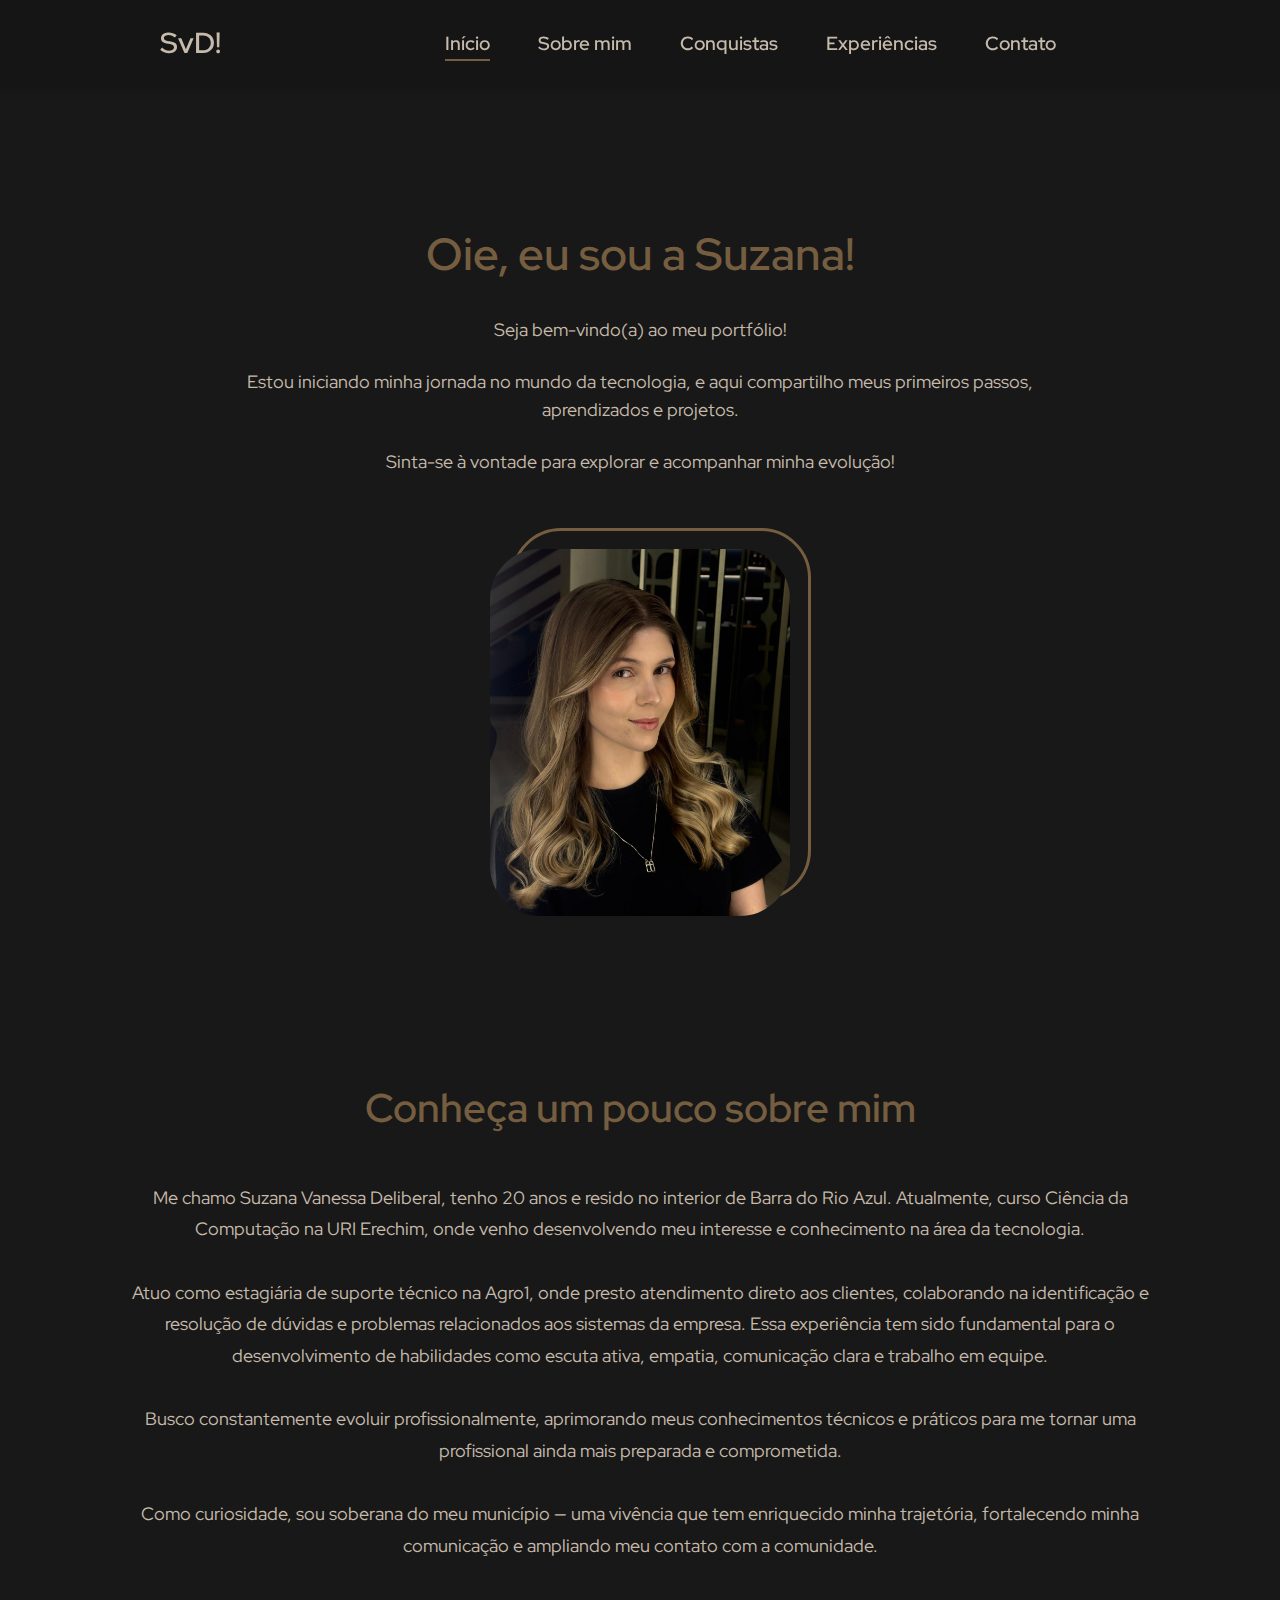
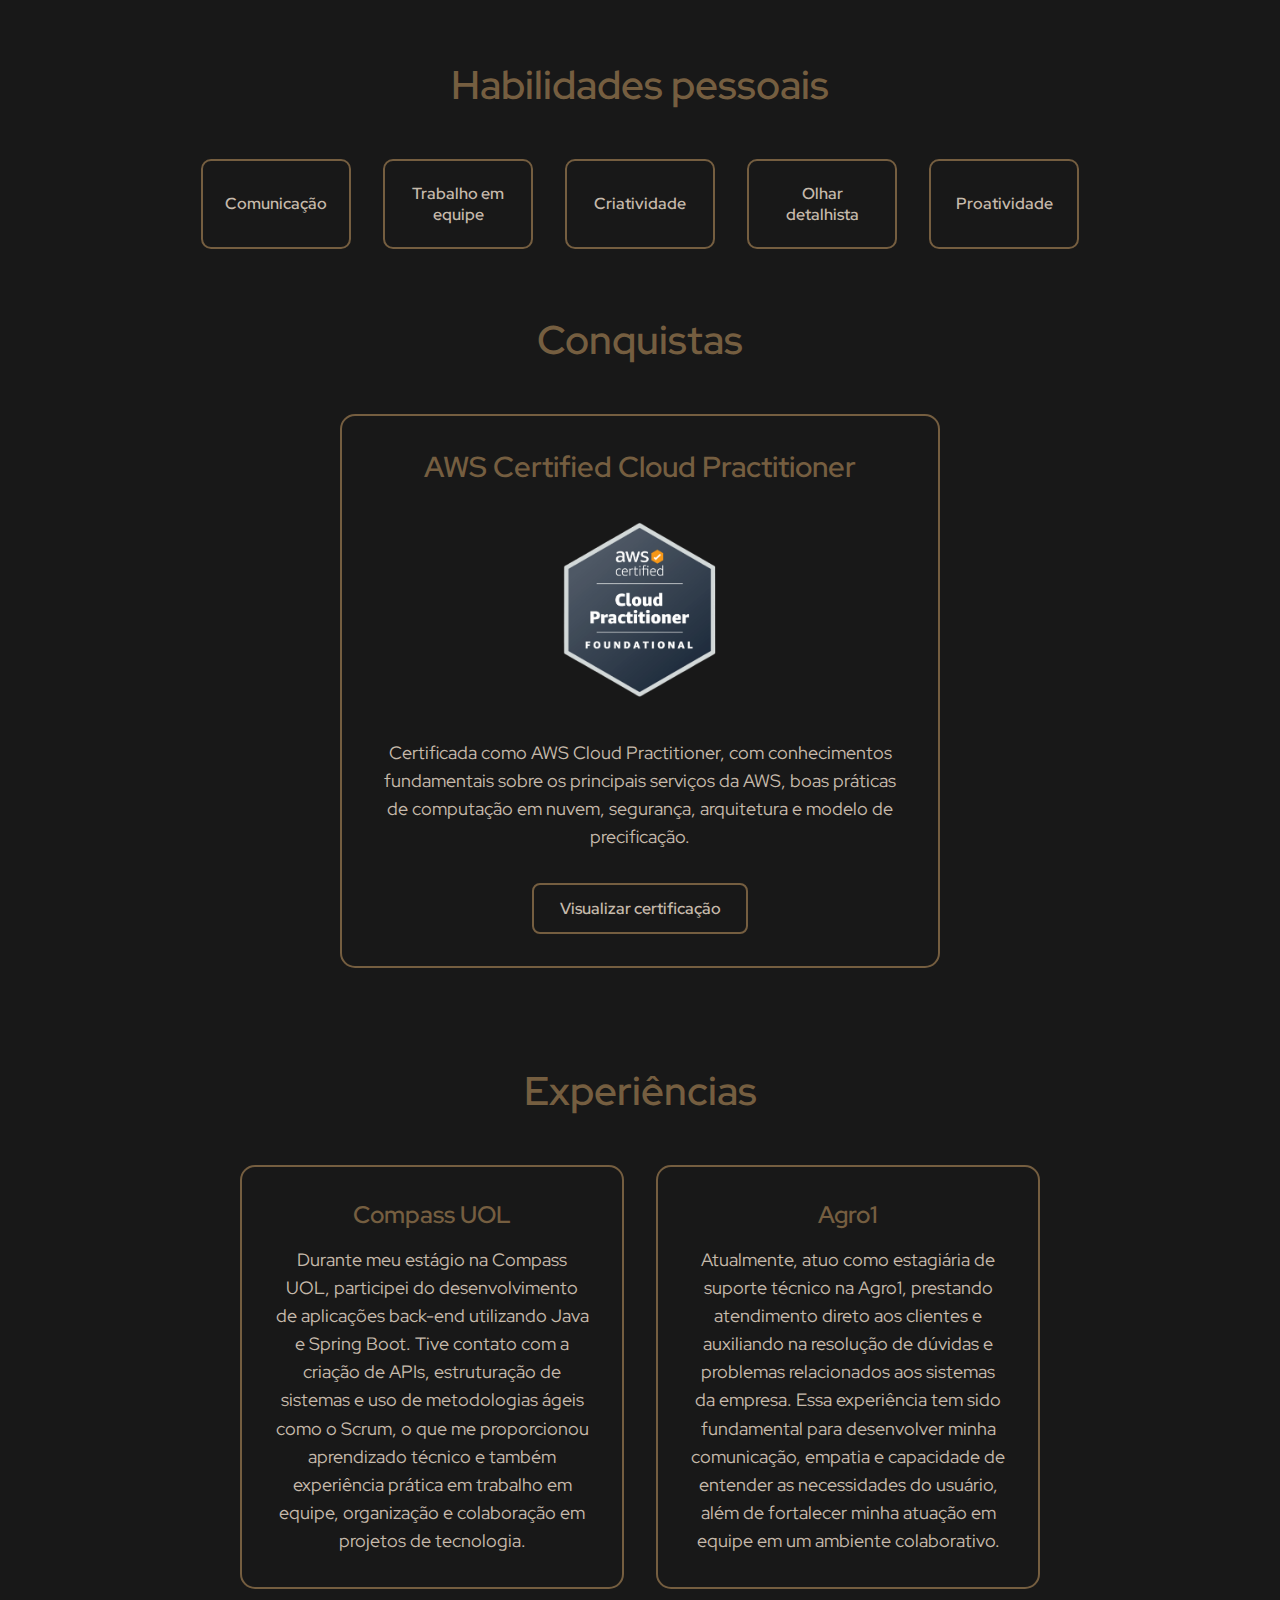
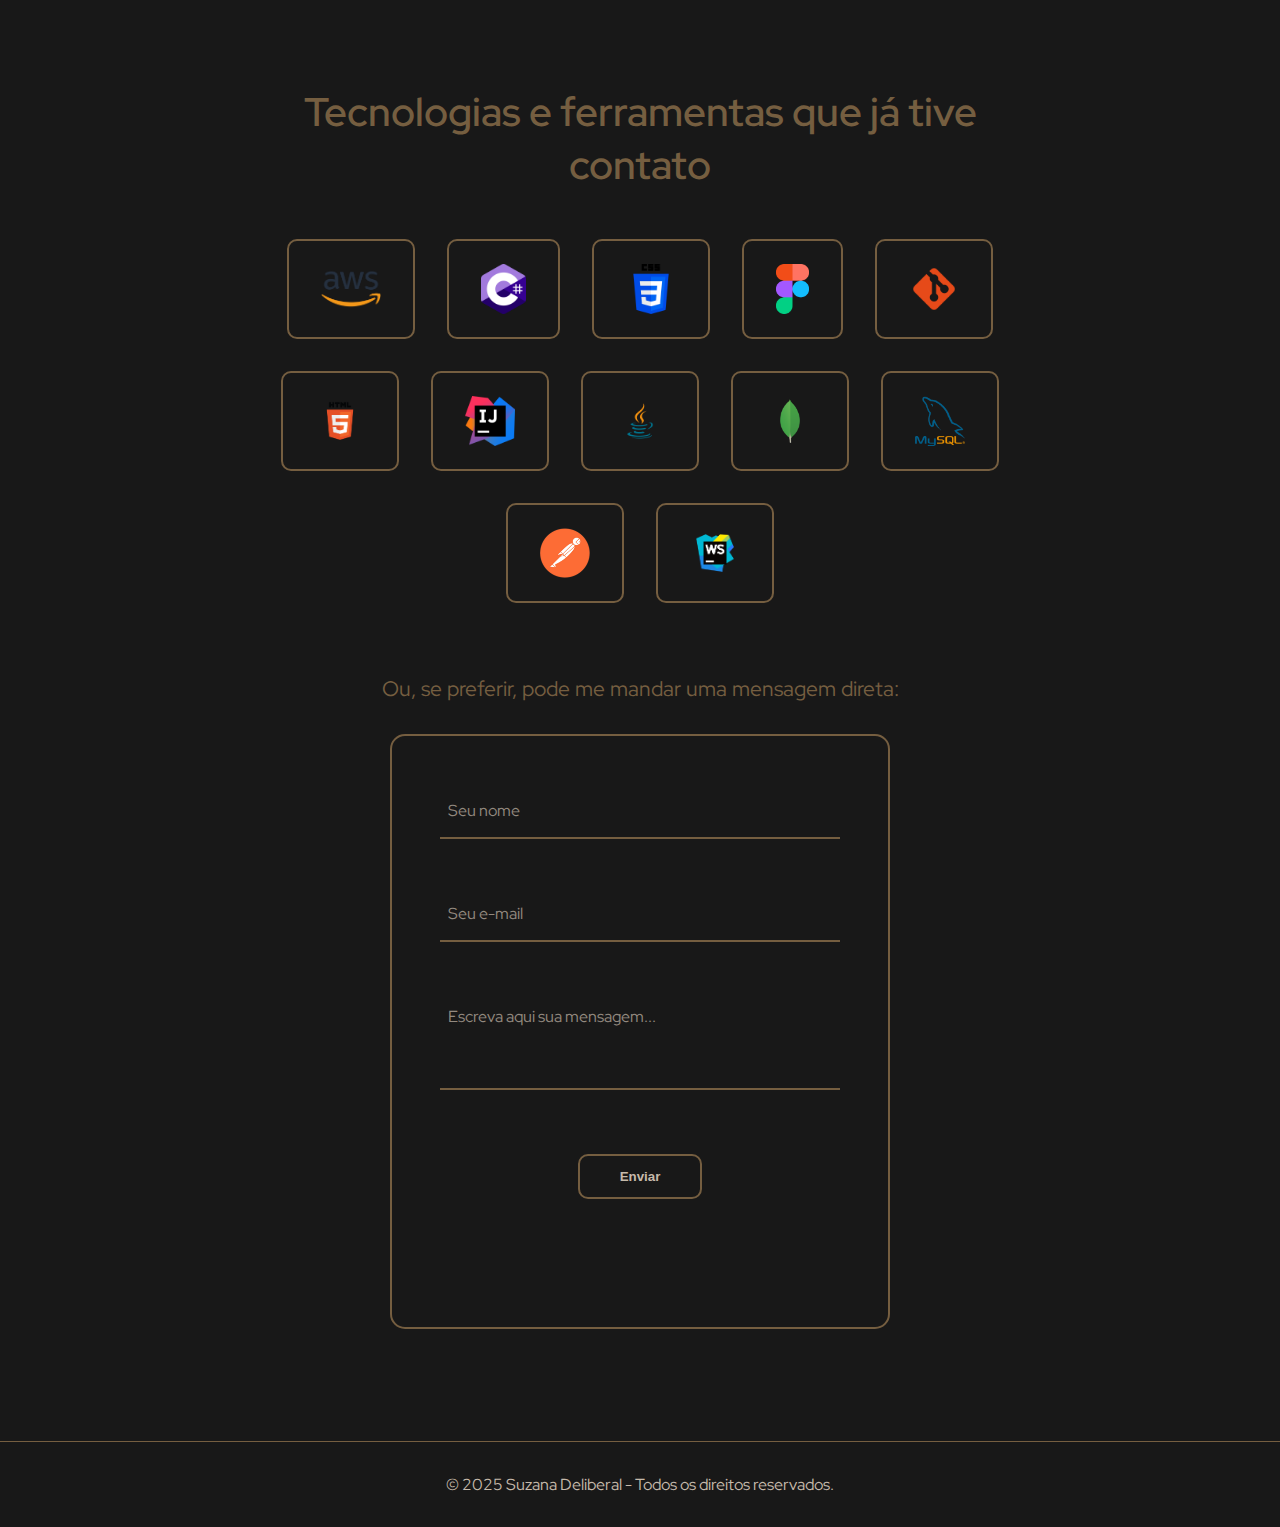
<file: index.html>
<!DOCTYPE html>
<html lang="pt-br">
<head>
    <meta charset="UTF-8" />
    <meta name="viewport" content="width=device-width, initial-scale=1.0" />
    <title>Portfólio de Suzana</title>
    <link rel="stylesheet" href="src/styles/reset.css" />
    <link rel="stylesheet" href="src/styles/root.css" />
    <link rel="stylesheet" href="src/styles/font.css" />
    <link rel="stylesheet" href="src/styles/home.css" />
</head>
<body>

<header class="cabecalho">
    <div class="logo">SvD!</div>

    <div class="menu-toggle" id="menu-toggle">
        <span></span>
        <span></span>
        <span></span>
    </div>

    <nav class="menu">
        <ul>
            <li><a href="#inicio">Início</a></li>
            <li><a href="#sobre">Sobre mim</a></li>
            <li><a href="#conquistas">Conquistas</a></li>
            <li><a href="#experiencias">Experiências</a></li>
            <li><a href="#contato">Contato</a></li>
            <li>
                <button id="toggle-tema" aria-label="Alternar tema" type="button">
                    <img src="src/assets/images/modo.png" alt="Modo">
                </button>
            </li>
        </ul>
    </nav>

    <nav class="menu-mobile" id="menu-mobile">
        <button id="fechar-menu" aria-label="Fechar menu">×</button>
        <ul>
            <li><a href="#inicio">Início</a></li>
            <li><a href="#sobre">Sobre mim</a></li>
            <li><a href="#conquistas">Conquistas</a></li>
            <li><a href="#experiencias">Experiências</a></li>
            <li><a href="#contato">Contato</a></li>
            <li>
                <button id="toggle-tema-mobile" aria-label="Alternar tema">
                    <img src="src/assets/images/modo.png" alt="Modo">
                </button>
            </li>
        </ul>
    </nav>
</header>


<main class="conteudo" id="inicio">
    <div class="conteudo-home">
        <div class="texto-container">
            <h1>Oie, eu sou a Suzana!</h1>
            <p>Seja bem-vindo(a) ao meu portfólio!</p>
            <p>Estou iniciando minha jornada no mundo da tecnologia, e aqui compartilho meus primeiros passos, aprendizados e projetos.</p>
            <p>Sinta-se à vontade para explorar e acompanhar minha evolução!</p>
        </div>

        <div class="foto-container">
            <div class="retangulo-fundo"></div>
            <img src="src/assets/images/fotoperfil.jpg" alt="Foto de Suzana" />
        </div>
    </div>
</main>

<section class="secao-sobre" id="sobre">
    <h2>Conheça um pouco sobre mim</h2>

    <div class="box-conheca">
        <p>
            Me chamo Suzana Vanessa Deliberal, tenho 20 anos e resido no interior de Barra do Rio Azul. Atualmente, curso
            Ciência da Computação na URI Erechim, onde venho desenvolvendo meu interesse e conhecimento na área da tecnologia.<br /><br />
            Atuo como estagiária de suporte técnico na Agro1, onde presto atendimento direto aos clientes, colaborando na
            identificação e resolução de dúvidas e problemas relacionados aos sistemas da empresa. Essa experiência tem sido
            fundamental para o desenvolvimento de habilidades como escuta ativa, empatia, comunicação clara e trabalho em equipe.<br /><br />
            Busco constantemente evoluir profissionalmente, aprimorando meus conhecimentos técnicos e práticos para me tornar uma
            profissional ainda mais preparada e comprometida.<br /><br />
            Como curiosidade, sou soberana do meu município — uma vivência que tem enriquecido minha trajetória, fortalecendo minha
            comunicação e ampliando meu contato com a comunidade.
        </p>
    </div>

    <h3 class="habilidades-pessoais-titulo">Habilidades pessoais</h3>
    <div class="grade-habilidades-pessoais">
        <div class="habilidade-box">Comunicação</div>
        <div class="habilidade-box">Trabalho em equipe</div>
        <div class="habilidade-box">Criatividade</div>
        <div class="habilidade-box">Olhar detalhista</div>
        <div class="habilidade-box">Proatividade</div>
    </div>
</section>

<section class="secao-conquistas" id="conquistas">
    <h2>Conquistas</h2>
    <div class="box-conquista">
        <h3>AWS Certified Cloud Practitioner</h3>
        <img src="src/assets/images/certificadoaws.png" alt="Certificado AWS" />
        <p>
            Certificada como AWS Cloud Practitioner, com conhecimentos fundamentais sobre os principais serviços da AWS, boas práticas de computação em nuvem, segurança, arquitetura e modelo de precificação.
        </p>
        <a href="https://www.credly.com/badges/3d2de15f-d542-4b84-b83b-f388d23adadd/linked_in?t=st4qky" target="_blank" class="botao-certificado">Visualizar certificação</a>
    </div>
</section>

<section class="secao-experiencias" id="experiencias">
    <h2>Experiências</h2>
    <div class="grade-experiencias">
        <div class="box-experiencia">
            <h3>Compass UOL</h3>
            <p>Durante meu estágio na Compass UOL, participei do desenvolvimento de aplicações back-end utilizando Java e Spring Boot. Tive contato com a criação de APIs, estruturação de sistemas e uso de metodologias ágeis como o Scrum, o que me proporcionou aprendizado técnico e também experiência prática em trabalho em equipe, organização e colaboração em projetos de tecnologia.</p>
        </div>
        <div class="box-experiencia">
            <h3>Agro1</h3>
            <p>Atualmente, atuo como estagiária de suporte técnico na Agro1, prestando atendimento direto aos clientes e auxiliando na resolução de dúvidas e problemas relacionados aos sistemas da empresa. Essa experiência tem sido fundamental para desenvolver minha comunicação, empatia e capacidade de entender as necessidades do usuário, além de fortalecer minha atuação em equipe em um ambiente colaborativo.</p>
        </div>
    </div>
</section>

<section class="secao-habilidades">
    <h2>Tecnologias e ferramentas que já tive contato</h2>
    <div class="grade-habilidades">
        <div class="icone-box"><img src="src/assets/images/aws.png" alt="AWS" /></div>
        <div class="icone-box"><img src="src/assets/images/csharp.png" alt="C#" /></div>
        <div class="icone-box"><img src="src/assets/images/css.png" alt="CSS" /></div>
        <div class="icone-box"><img src="src/assets/images/figma.png" alt="Figma" /></div>
        <div class="icone-box"><img src="src/assets/images/git.png" alt="Git" /></div>
        <div class="icone-box"><img src="src/assets/images/html.png" alt="HTML" /></div>
        <div class="icone-box"><img src="src/assets/images/intellij.png" alt="IntelliJ" /></div>
        <div class="icone-box"><img src="src/assets/images/java.png" alt="Java" /></div>
        <div class="icone-box"><img src="src/assets/images/mongodb.png" alt="MongoDB" /></div>
        <div class="icone-box"><img src="src/assets/images/mysql.png" alt="MySQL" /></div>
        <div class="icone-box"><img src="src/assets/images/postman.png" alt="Spring Boot" /></div>
        <div class="icone-box"><img src="src/assets/images/webstorm.png" alt="WebStorm" /></div>
    </div>
</section>

<section class="secao-formulario" id="contato-form">
    <p class="texto-contato">Ou, se preferir, pode me mandar uma mensagem direta: </p>
    <div class="formulario-box">
        <form
                id="formulario-contato"
                class="formulario-contato"
                action="https://formspree.io/f/mgvynegq"
                method="POST"
        >
            <input type="text" name="nome" placeholder="Seu nome" required />
            <input type="email" name="email" placeholder="Seu e-mail" required />
            <textarea name="mensagem" placeholder="Escreva aqui sua mensagem..." required></textarea>
            <button type="submit">Enviar</button>
            <p id="mensagem-status" style="margin-top:1rem;"></p>
        </form>
    </div>
</section>

<footer class="rodape">
    <p>&copy; 2025 Suzana Deliberal - Todos os direitos reservados.</p>
</footer>

<script>
    const linksMenu = document.querySelectorAll('.menu a');
    linksMenu.forEach(link => {
        link.addEventListener('click', () => {
            linksMenu.forEach(item => item.classList.remove('ativo'));
            link.classList.add('ativo');
        });
    });
    document.querySelector('.menu a[href="#inicio"]').classList.add('ativo');
</script>

<script>
    const toggleBtn = document.getElementById('menu-toggle');
    const mobileMenu = document.getElementById('menu-mobile');
    const closeBtn = document.getElementById('fechar-menu');

    toggleBtn.addEventListener('click', () => {
        mobileMenu.classList.add('active');
    });

    closeBtn.addEventListener('click', () => {
        mobileMenu.classList.remove('active');
    });

    document.querySelectorAll('.menu-mobile a').forEach(link => {
        link.addEventListener('click', () => {
            mobileMenu.classList.remove('active');
        });
    });
</script>

<script>
    const form = document.querySelector("form");
    form.addEventListener("submit", function(event) {
        event.preventDefault();

        const data = new FormData(form);
        fetch(form.action, {
            method: form.method,
            body: data,
            headers: { 'Accept': 'application/json' }
        }).then(response => {
            if (response.ok) {
                alert("Mensagem enviada com sucesso!");
                form.reset();
            } else {
                alert("Erro ao enviar. Tente novamente.");
            }
        }).catch(() => {
            alert("Erro ao enviar. Tente novamente.");
        });
    });
</script>

<script>
    const body = document.body;

    const toggleDesktop = document.getElementById('toggle-tema');
    const toggleMobile = document.getElementById('toggle-tema-mobile');

    function toggleTema() {
        body.classList.toggle('light');
        const modo = body.classList.contains('light') ? 'light' : 'dark';
        localStorage.setItem('tema', modo);
    }

    if (toggleDesktop) toggleDesktop.addEventListener('click', toggleTema);
    if (toggleMobile) toggleMobile.addEventListener('click', toggleTema);

    window.addEventListener('DOMContentLoaded', () => {
        const temaSalvo = localStorage.getItem('tema') || 'dark';
        body.classList.add(temaSalvo);
    });
</script>

</body>
</html>
</file>
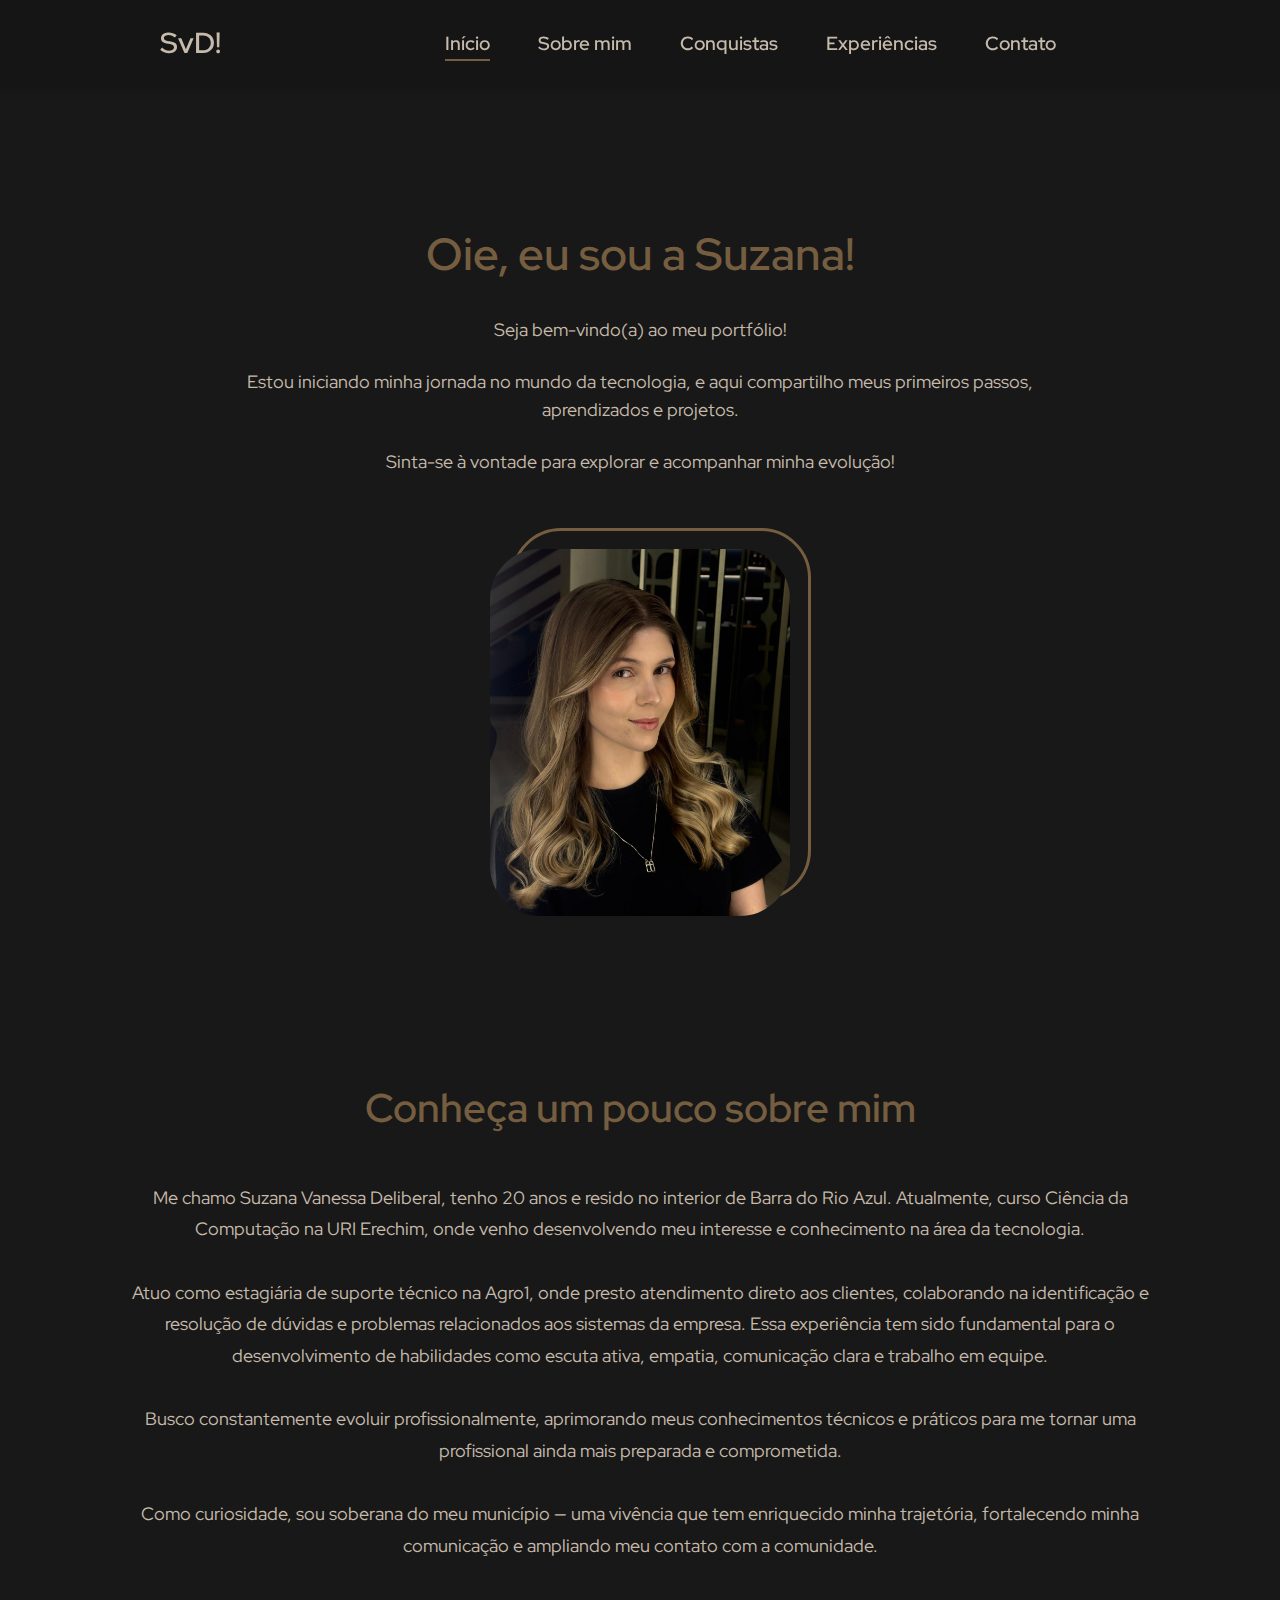
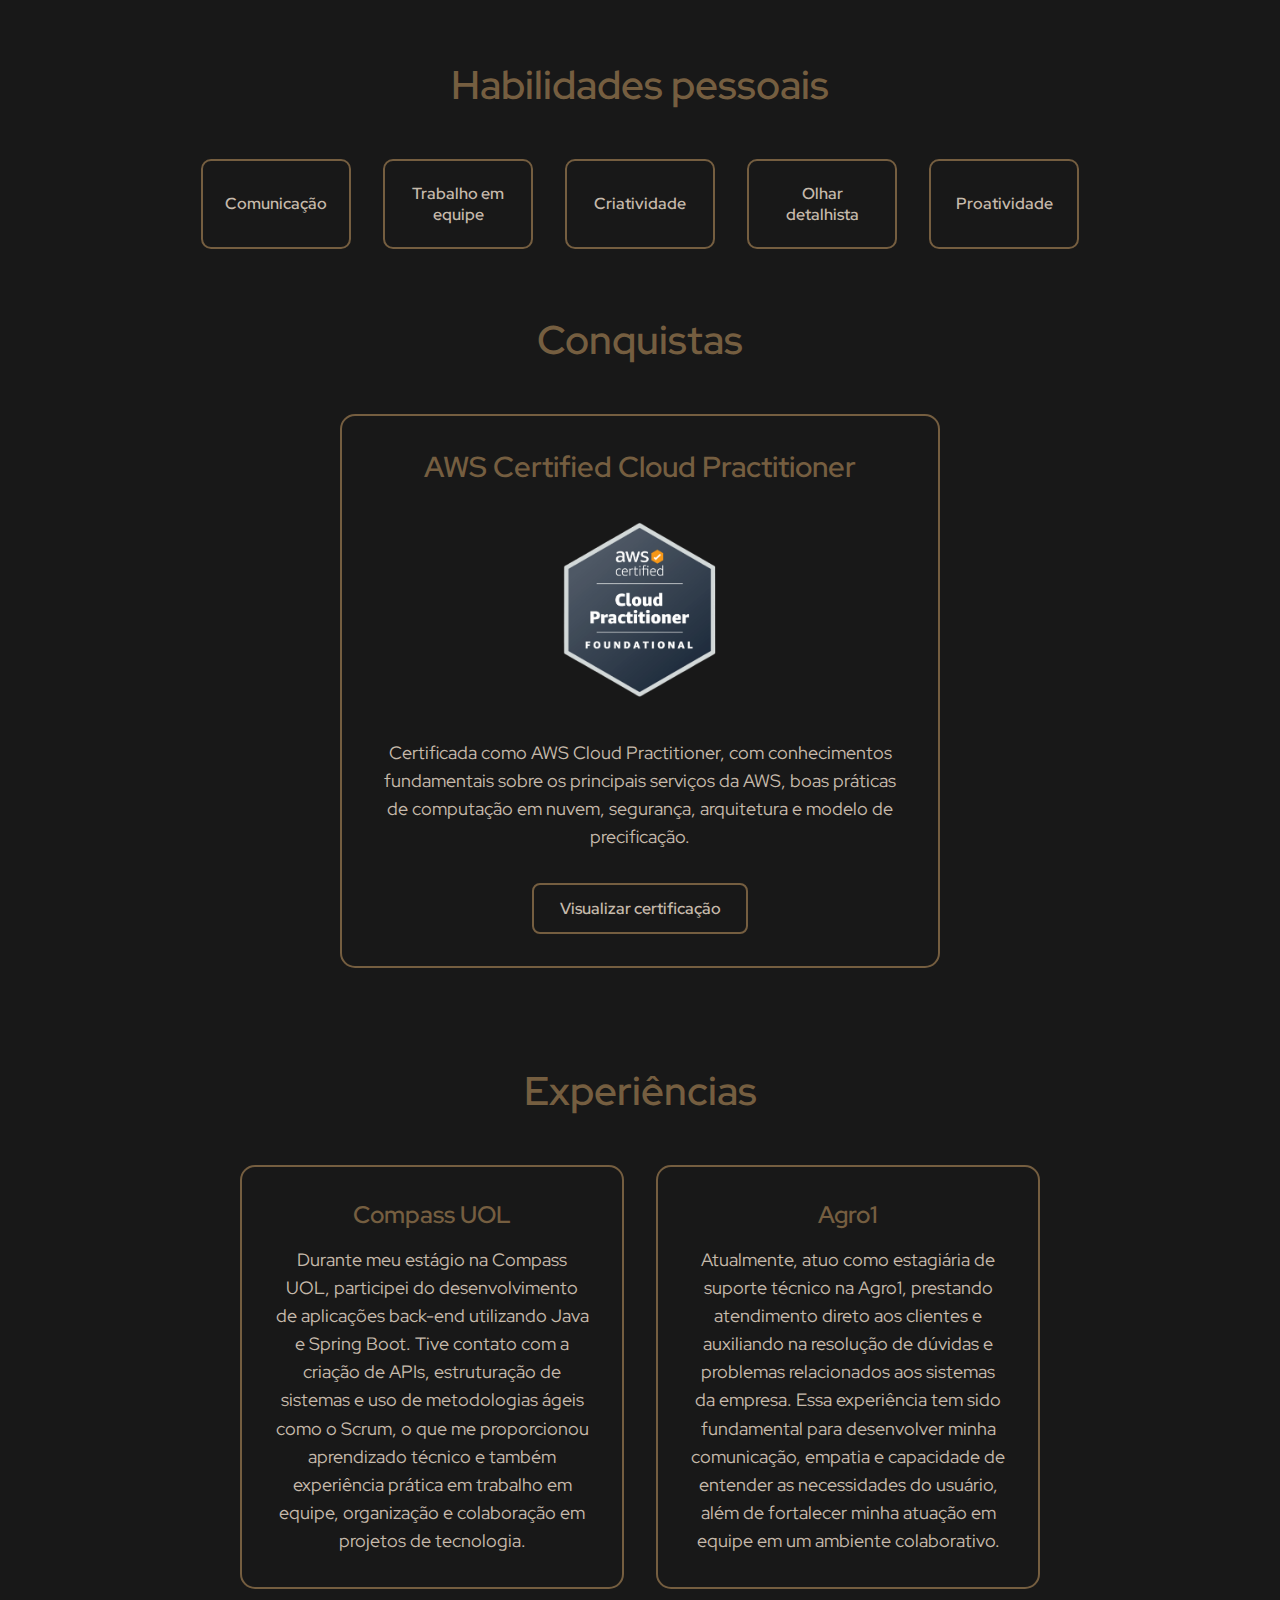
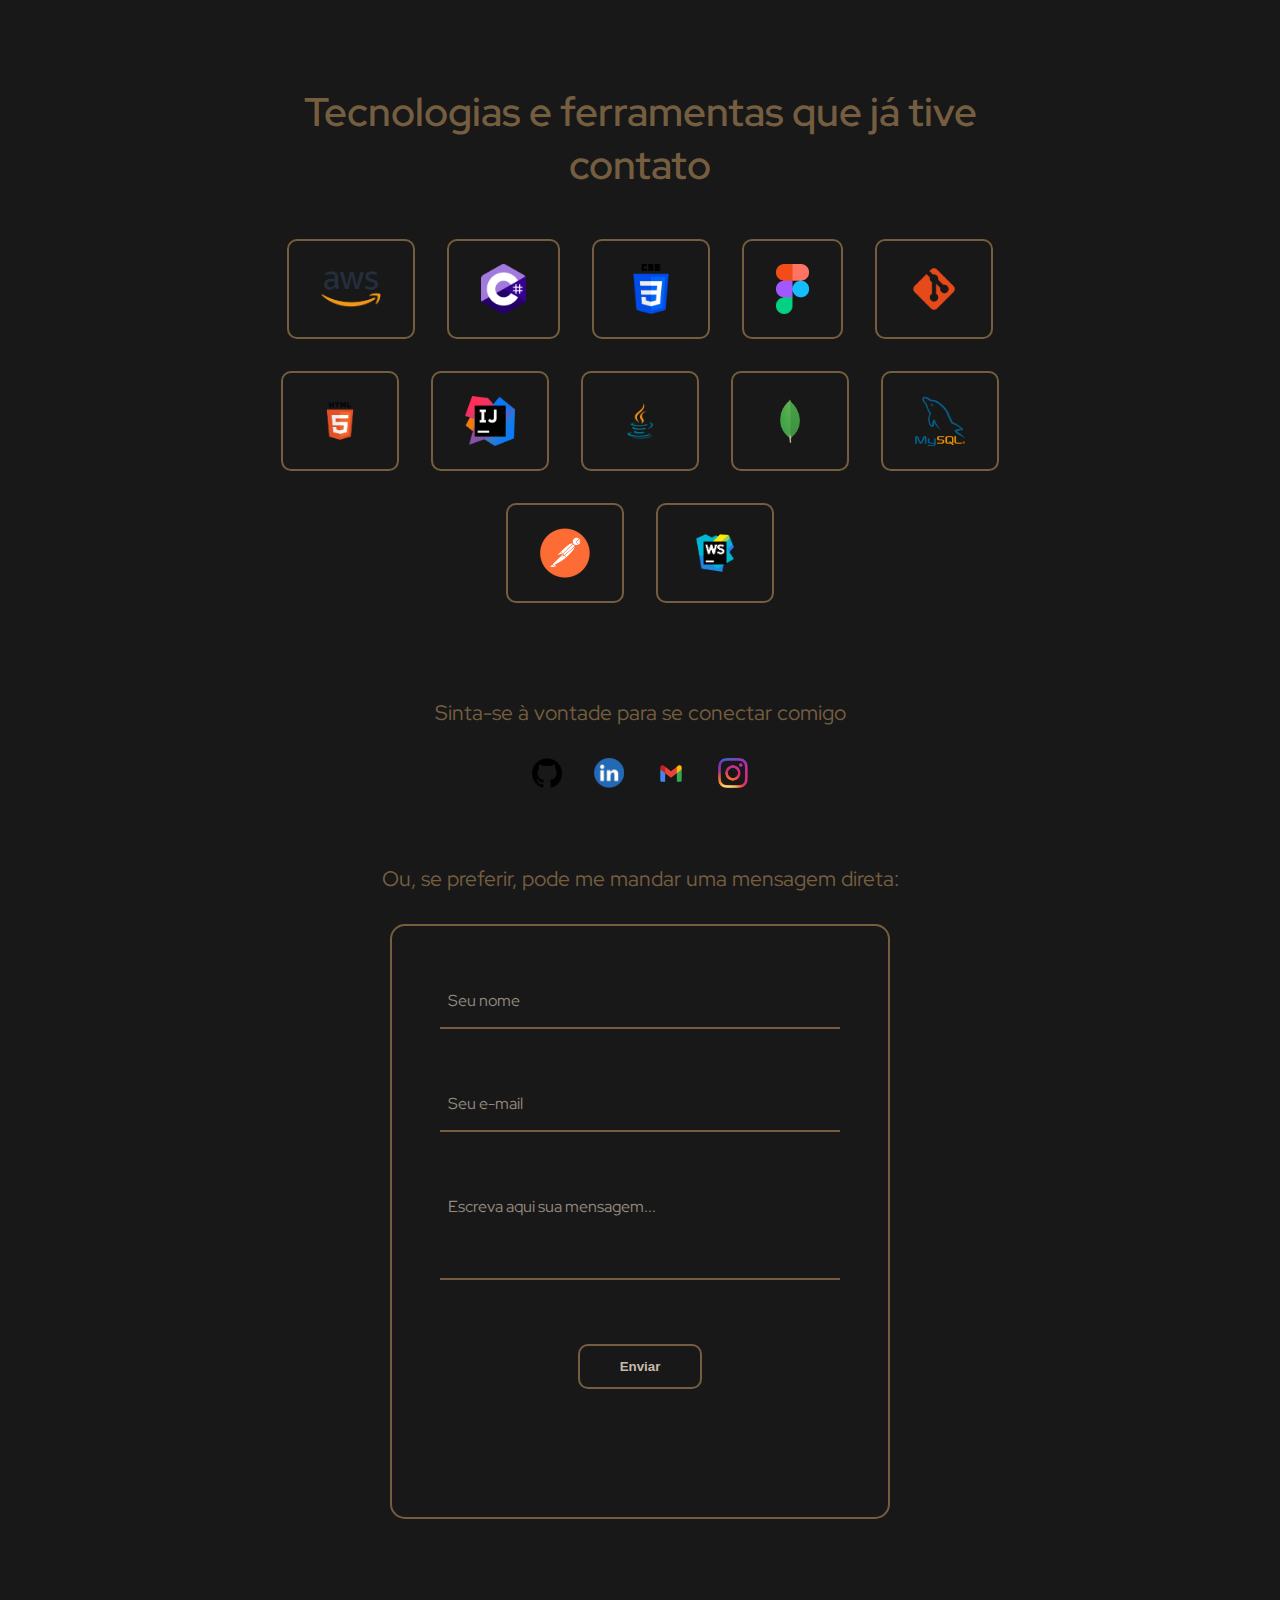
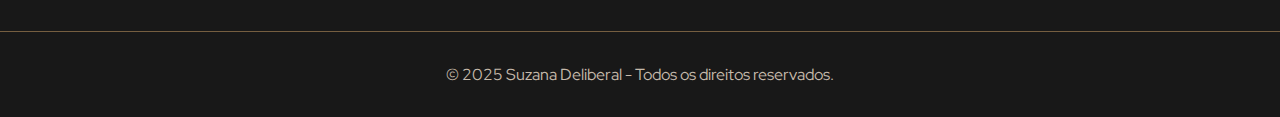
<file: home.html>
<!DOCTYPE html>
<html lang="pt-br">
<head>
    <meta charset="UTF-8" />
    <meta name="viewport" content="width=device-width, initial-scale=1.0" />
    <title>Portfólio de Suzana</title>
    <link rel="stylesheet" href="src/styles/reset.css" />
    <link rel="stylesheet" href="src/styles/root.css" />
    <link rel="stylesheet" href="src/styles/font.css" />
    <link rel="stylesheet" href="src/styles/home.css" />
</head>
<body>

<header class="cabecalho">
    <div class="logo">SvD!</div>

    <div class="menu-toggle" id="menu-toggle">
        <span></span>
        <span></span>
        <span></span>
    </div>

    <nav class="menu">
        <ul>
            <li><a href="#inicio">Início</a></li>
            <li><a href="#sobre">Sobre mim</a></li>
            <li><a href="#conquistas">Conquistas</a></li>
            <li><a href="#experiencias">Experiências</a></li>
            <li><a href="#contato">Contato</a></li>
            <li>
                <button id="toggle-tema" aria-label="Alternar tema" type="button">
                    <img src="src/assets/images/modo.png" alt="Modo">
                </button>
            </li>
        </ul>
    </nav>

    <nav class="menu-mobile" id="menu-mobile">
        <button id="fechar-menu" aria-label="Fechar menu">×</button>
        <ul>
            <li><a href="#inicio">Início</a></li>
            <li><a href="#sobre">Sobre mim</a></li>
            <li><a href="#conquistas">Conquistas</a></li>
            <li><a href="#experiencias">Experiências</a></li>
            <li><a href="#contato">Contato</a></li>
            <li>
                <button id="toggle-tema-mobile" aria-label="Alternar tema">
                    <img src="src/assets/images/modo.png" alt="Modo">
                </button>
            </li>
        </ul>
    </nav>
</header>


<main class="conteudo" id="inicio">
    <div class="conteudo-home">
        <div class="texto-container">
            <h1>Oie, eu sou a Suzana!</h1>
            <p>Seja bem-vindo(a) ao meu portfólio!</p>
            <p>Estou iniciando minha jornada no mundo da tecnologia, e aqui compartilho meus primeiros passos, aprendizados e projetos.</p>
            <p>Sinta-se à vontade para explorar e acompanhar minha evolução!</p>
        </div>

        <div class="foto-container">
            <div class="retangulo-fundo"></div>
            <img src="src/assets/images/fotoperfil.jpg" alt="Foto de Suzana" />
        </div>
    </div>
</main>

<section class="secao-sobre" id="sobre">
    <h2>Conheça um pouco sobre mim</h2>

    <div class="box-conheca">
        <p>
            Me chamo Suzana Vanessa Deliberal, tenho 20 anos e resido no interior de Barra do Rio Azul. Atualmente, curso
            Ciência da Computação na URI Erechim, onde venho desenvolvendo meu interesse e conhecimento na área da tecnologia.<br /><br />
            Atuo como estagiária de suporte técnico na Agro1, onde presto atendimento direto aos clientes, colaborando na
            identificação e resolução de dúvidas e problemas relacionados aos sistemas da empresa. Essa experiência tem sido
            fundamental para o desenvolvimento de habilidades como escuta ativa, empatia, comunicação clara e trabalho em equipe.<br /><br />
            Busco constantemente evoluir profissionalmente, aprimorando meus conhecimentos técnicos e práticos para me tornar uma
            profissional ainda mais preparada e comprometida.<br /><br />
            Como curiosidade, sou soberana do meu município — uma vivência que tem enriquecido minha trajetória, fortalecendo minha
            comunicação e ampliando meu contato com a comunidade.
        </p>
    </div>

    <h3 class="habilidades-pessoais-titulo">Habilidades pessoais</h3>
    <div class="grade-habilidades-pessoais">
        <div class="habilidade-box">Comunicação</div>
        <div class="habilidade-box">Trabalho em equipe</div>
        <div class="habilidade-box">Criatividade</div>
        <div class="habilidade-box">Olhar detalhista</div>
        <div class="habilidade-box">Proatividade</div>
    </div>
</section>

<section class="secao-conquistas" id="conquistas">
    <h2>Conquistas</h2>
    <div class="box-conquista">
        <h3>AWS Certified Cloud Practitioner</h3>
        <img src="src/assets/images/certificadoaws.png" alt="Certificado AWS" />
        <p>
            Certificada como AWS Cloud Practitioner, com conhecimentos fundamentais sobre os principais serviços da AWS, boas práticas de computação em nuvem, segurança, arquitetura e modelo de precificação.
        </p>
        <a href="https://www.credly.com/badges/3d2de15f-d542-4b84-b83b-f388d23adadd/linked_in?t=st4qky" target="_blank" class="botao-certificado">Visualizar certificação</a>
    </div>
</section>

<section class="secao-experiencias" id="experiencias">
    <h2>Experiências</h2>
    <div class="grade-experiencias">
        <div class="box-experiencia">
            <h3>Compass UOL</h3>
            <p>Durante meu estágio na Compass UOL, participei do desenvolvimento de aplicações back-end utilizando Java e Spring Boot. Tive contato com a criação de APIs, estruturação de sistemas e uso de metodologias ágeis como o Scrum, o que me proporcionou aprendizado técnico e também experiência prática em trabalho em equipe, organização e colaboração em projetos de tecnologia.</p>
        </div>
        <div class="box-experiencia">
            <h3>Agro1</h3>
            <p>Atualmente, atuo como estagiária de suporte técnico na Agro1, prestando atendimento direto aos clientes e auxiliando na resolução de dúvidas e problemas relacionados aos sistemas da empresa. Essa experiência tem sido fundamental para desenvolver minha comunicação, empatia e capacidade de entender as necessidades do usuário, além de fortalecer minha atuação em equipe em um ambiente colaborativo.</p>
        </div>
    </div>
</section>

<section class="secao-habilidades">
    <h2>Tecnologias e ferramentas que já tive contato</h2>
    <div class="grade-habilidades">
        <div class="icone-box"><img src="src/assets/images/aws.png" alt="AWS" /></div>
        <div class="icone-box"><img src="src/assets/images/csharp.png" alt="C#" /></div>
        <div class="icone-box"><img src="src/assets/images/css.png" alt="CSS" /></div>
        <div class="icone-box"><img src="src/assets/images/figma.png" alt="Figma" /></div>
        <div class="icone-box"><img src="src/assets/images/git.png" alt="Git" /></div>
        <div class="icone-box"><img src="src/assets/images/html.png" alt="HTML" /></div>
        <div class="icone-box"><img src="src/assets/images/intellij.png" alt="IntelliJ" /></div>
        <div class="icone-box"><img src="src/assets/images/java.png" alt="Java" /></div>
        <div class="icone-box"><img src="src/assets/images/mongodb.png" alt="MongoDB" /></div>
        <div class="icone-box"><img src="src/assets/images/mysql.png" alt="MySQL" /></div>
        <div class="icone-box"><img src="src/assets/images/postman.png" alt="Spring Boot" /></div>
        <div class="icone-box"><img src="src/assets/images/webstorm.png" alt="WebStorm" /></div>
    </div>
</section>

<section class="secao-contato" id="contato">
    <p class="texto-contato">Sinta-se à vontade para se conectar comigo</p>
    <div class="icones-redes">
        <a href="https://github.com/SuzanaDeliberal" target="_blank">
            <img src="src/assets/images/github.png" alt="GitHub" />
        </a>
        <a href="https://www.linkedin.com/in/suzana-vanessa-deliberal-8a58a634a/" target="_blank">
            <img src="src/assets/images/linkedin.png" alt="LinkedIn" />
        </a>
        <a href="https://mail.google.com/">
            <img src="src/assets/images/gmail.png" alt="Gmail" />
        </a>
        <a href="https://www.instagram.com/suzydeliberal/" target="_blank">
            <img src="src/assets/images/instagram.png" alt="Instagram" />
        </a>
    </div>
</section>

<section class="secao-formulario" id="contato-form">
    <p class="texto-contato">Ou, se preferir, pode me mandar uma mensagem direta: </p>
    <div class="formulario-box">
        <form id="formulario-contato" class="formulario-contato">
            <input type="text" name="nome" placeholder="Seu nome" required />
            <input type="email" name="email" placeholder="Seu e-mail" required />
            <textarea name="mensagem" placeholder="Escreva aqui sua mensagem..." required></textarea>
            <button type="submit">Enviar</button>
            <p id="mensagem-status" style="margin-top:1rem;"></p>
        </form>

        <iframe name="hidden_iframe" style="display:none;"></iframe>
    </div>
</section>

<footer class="rodape">
    <p>&copy; 2025 Suzana Deliberal - Todos os direitos reservados.</p>
</footer>

<script>
    const linksMenu = document.querySelectorAll('.menu a');
    linksMenu.forEach(link => {
        link.addEventListener('click', () => {
            linksMenu.forEach(item => item.classList.remove('ativo'));
            link.classList.add('ativo');
        });
    });
    document.querySelector('.menu a[href="#inicio"]').classList.add('ativo');
</script>

<script>
    const toggleBtn = document.getElementById('menu-toggle');
    const mobileMenu = document.getElementById('menu-mobile');
    const closeBtn = document.getElementById('fechar-menu');

    toggleBtn.addEventListener('click', () => {
        mobileMenu.classList.add('active');
    });

    closeBtn.addEventListener('click', () => {
        mobileMenu.classList.remove('active');
    });

    document.querySelectorAll('.menu-mobile a').forEach(link => {
        link.addEventListener('click', () => {
            mobileMenu.classList.remove('active');
        });
    });
</script>

<script>
    const form = document.getElementById('formulario-contato');
    const status = document.getElementById('mensagem-status');

    form.addEventListener('submit', async (e) => {
        e.preventDefault();
        status.textContent = "Enviando...";

        const dados = {
            nome: form.nome.value,
            email: form.email.value,
            mensagem: form.mensagem.value
        };

        try {
            await fetch("https://script.google.com/macros/s/AKfycbzMdMIHk0lz5CgzELUrrNIJkodVR5IsUpxjTOYtc_jfjG-Pek7VwoG29LUJkdmOXfSr_A/exec", {
                method: "POST",
                body: JSON.stringify(dados),
                headers: {
                    "Content-Type": "application/json"
                }
            });

            status.textContent = "Mensagem enviada com sucesso!";
            form.reset();
        } catch (error) {
            status.textContent = "Ocorreu um erro. Tente novamente.";
        }
    });
</script>

<script>
    const body = document.body;

    const toggleDesktop = document.getElementById('toggle-tema');
    const toggleMobile = document.getElementById('toggle-tema-mobile');

    function toggleTema() {
        body.classList.toggle('light');
        const modo = body.classList.contains('light') ? 'light' : 'dark';
        localStorage.setItem('tema', modo);
    }

    if (toggleDesktop) toggleDesktop.addEventListener('click', toggleTema);
    if (toggleMobile) toggleMobile.addEventListener('click', toggleTema);

    window.addEventListener('DOMContentLoaded', () => {
        const temaSalvo = localStorage.getItem('tema') || 'dark';
        body.classList.add(temaSalvo);
    });
</script>

</body>
</html>
</file>
<file: src/styles/root.css>
:root {
    --cor-primaria: #755E40;
    --cor-texto: #333333;
    --cor-background: #181818;
    --cor-header: #151515;
    --cor-clara: #C6BAAB;
    --fonte-principal: 'Red Hat Display', sans-serif;
}

body.light {
    --cor-primaria: #a87c4f;
    --cor-texto: #151515;
    --cor-background: #f8f8f8;
    --cor-header: #f5f5f5;
    --cor-clara: #3a2f1f;
}
</file>
<file: src/styles/font.css>
@font-face {
    font-family: 'Red Hat Display';
    src: url("../assets/fonts/RedHatDisplay-VariableFont_wght.ttf") format("truetype");
    font-weight: 400;
}


@font-face {
    font-family: 'Red Hat Display';
    src: url("../assets/fonts/RedHatDisplay-VariableFont_wght.ttf") format("truetype");
    font-weight: 600;
}
</file>
<file: src/styles/home.css>
body {
    margin: 0;
    min-height: 100vh;
    display: flex;
    flex-direction: column;
    font-family: var(--fonte-principal);
    background-color: var(--cor-background);
}

.secao-sobre,
.secao-habilidades,
.secao-experiencias,
.secao-conquistas,
.secao-contato,
.secao-formulario {
    scroll-margin-top: 6rem;
}

header.cabecalho {
    position: fixed;
    top: 0;
    left: 0;
    width: 100%;
    background-color: var(--cor-header);
    padding: 1.5rem 10rem;
    display: flex;
    justify-content: space-between;
    align-items: center;
    z-index: 10000;
    box-shadow: 0 2px 5px rgba(0, 0, 0, 0.2);
}

.logo {
    font-size: 1.8rem;
    font-weight: bold;
    color: var(--cor-clara);
}

.menu ul {
    display: flex;
    gap: 3rem;
    list-style: none;
}

.menu a {
    font-weight: 600;
    color: var(--cor-clara);
    text-decoration: none;
    font-size: 1.2rem;
    transition: color 0.3s;
}

.menu a:hover {
    color: var(--cor-primaria);
}

main.conteudo {
    padding: 8rem 10rem 5rem;
    display: flex;
    justify-content: center;
}

.conteudo-home {
    display: flex;
    align-items: center;
    justify-content: space-between;
    max-width: 1400px;
    width: 100%;
    padding: 0 4rem;
    gap: 15rem;
    margin-top: 6rem;
}

.texto-container {
    flex: 1.5;
    color: var(--cor-clara);
}

.texto-container h1 {
    font-size: 3.5rem;
    color: var(--cor-primaria);
    margin-bottom: 2rem;
}

.texto-container p {
    font-size: 1.1rem;
    line-height: 1.6;
    margin-bottom: 1.5rem;
}

.foto-container {
    position: relative;
    margin-right: -7rem;
    width: fit-content;
    flex: 1;
}

.foto-container img {
    width: 300px;
    border-radius: 50px;
    position: relative;
    z-index: 2;
}

.retangulo-fundo {
    position: absolute;
    bottom: 21px;
    left: 21px;
    width: 300px;
    height: 100%;
    border: 3px solid var(--cor-primaria);
    border-radius: 50px;
    z-index: 1;
}

.menu a {
    position: relative;
    padding-bottom: 5px;
}

.menu a::after {
    content: '';
    position: absolute;
    left: 0;
    bottom: 0;
    height: 2px;
    width: 0;
    background-color: var(--cor-primaria);
    transition: width 0.3s ease-in-out;
}

.menu a.ativo::after {
    width: 100%;
}

.secao-sobre {
    padding: 1rem 8rem;
    color: var(--cor-clara);
    text-align: center;
    display: flex;
    flex-direction: column;
    align-items: center;
}

.secao-sobre h2 {
    font-size: 2.5rem;
    color: var(--cor-primaria);
    margin-bottom: 3rem;
    margin-top: 4rem;
}

.box-conheca p {
    max-width: 1100px;
    margin: 0 auto;
    font-size: 1.1rem;
    line-height: 1.8;
    text-align: center;
}

.grade-habilidades-pessoais {
    display: flex;
    flex-wrap: wrap;
    justify-content: center;
    gap: 2rem;
    margin-top: 3rem;
    max-width: 900px;
    width: 100%;
}

.habilidades-pessoais-titulo {
    font-size: 2.5rem;
    color: var(--cor-primaria);
    margin-top: 6rem;
}

.habilidade-box {
    background-color: transparent;
    border: 2px solid var(--cor-primaria);
    border-radius: 10px;
    padding: 1.5rem;
    display: flex;
    flex: 0 1 150px;
    max-width: 150px;
    justify-content: center;
    align-items: center;
    height: 90px;
    font-weight: 600;
    color: var(--cor-clara);
    transition: transform 0.3s;
    text-align: center;
}

.habilidade-box:hover {
    transform: scale(1.05);
}

.secao-habilidades {
    padding: 3rem 15rem;
    color: var(--cor-clara);
    text-align: center;
    display: flex;
    flex-direction: column;
    align-items: center;
}

.secao-habilidades h2 {
    font-size: 2.5rem;
    color: var(--cor-primaria);
    margin-bottom: 3rem;
}

.grade-habilidades {
    display: flex;
    flex-wrap: wrap;
    justify-content: center;
    gap: 2rem;
    max-width: 900px;
    width: 100%;
    align-items: center;
}

.icone-box {
    background-color: transparent;
    border: 2px solid var(--cor-primaria);
    border-radius: 10px;
    padding: 2rem;
    display: flex;
    justify-content: center;
    align-items: center;
    height: 100px;
    transition: transform 0.3s;
}

.icone-box:hover {
    transform: scale(1.05);
}

.icone-box img {
    max-height: 50px;
    max-width: 60px;
    object-fit: contain;
}

.secao-experiencias {
    padding: 3rem 15rem;
    color: var(--cor-clara);
    text-align: center;
}

.secao-experiencias h2 {
    font-size: 2.5rem;
    color: var(--cor-primaria);
    margin-bottom: 3rem;
}

.grade-experiencias {
    display: grid;
    grid-template-columns: repeat(auto-fit, minmax(320px, 1fr));
    gap: 2rem;
    justify-items: center;
}

.box-experiencia {
    background-color: transparent;
    border: 2px solid var(--cor-primaria);
    border-radius: 15px;
    padding: 2rem;
    text-align: center;
    display: flex;
    flex-direction: column;
    align-items: center;
    justify-content: center;
    max-width: 500px;
    height: auto;
    transition: transform 0.3s;
}

.box-experiencia:hover {
    transform: scale(1.05);
}

.box-experiencia h3 {
    font-size: 1.5rem;
    color: var(--cor-primaria);
    margin-bottom: 1rem;
}

.box-experiencia p {
    font-size: 1.1rem;
    line-height: 1.6;
}

.secao-conquistas {
    padding: 3rem 15rem;
    color: var(--cor-clara);
    text-align: center;
    display: flex;
    flex-direction: column;
    align-items: center;
}

.secao-conquistas h2 {
    font-size: 2.5rem;
    color: var(--cor-primaria);
    margin-bottom: 3rem;
}

.box-conquista {
    background-color: transparent;
    border: 2px solid var(--cor-primaria);
    border-radius: 15px;
    padding: 2rem;
    max-width: 600px;
    width: 100%;
    text-align: center;
    transition: transform 0.3s;
}

.box-conquista:hover {
    transform: scale(1.05);
}

.box-conquista h3 {
    font-size: 1.8rem;
    color: var(--cor-primaria);
    margin-bottom: 1.5rem;
}

.box-conquista img {
    width: 200px;
    height: 200px;
    object-fit: contain;
    margin-bottom: 1.5rem;
    border-radius: 10px;
}

.box-conquista p {
    font-size: 1.1rem;
    line-height: 1.6;
    margin-bottom: 2rem;
    color: var(--cor-clara);
}

.botao-certificado {
    display: inline-block;
    padding: 0.8rem 1.6rem;
    background-color: transparent;
    color: var(--cor-clara);
    text-decoration: none;
    font-weight: bold;
    border: 2px solid var(--cor-primaria);
    border-radius: 8px;
    transition: all 0.3s ease;
}

.botao-certificado:hover {
    background-color: var(--cor-primaria);
    color: white;
}

.secao-contato {
    padding: 3rem 2rem;
    text-align: center;
    background-color: transparent;
}

.texto-contato {
    font-size: 1.3rem;
    color: var(--cor-primaria);
    margin-bottom: 2rem;
}

.icones-redes {
    display: flex;
    justify-content: center;
    gap: 2rem;
    flex-wrap: wrap;
}

.icones-redes a {
    background-color: transparent;
    padding: 0;
    display: inline-block;
    transition: transform 0.3s ease;
}

.icones-redes a:hover {
    transform: scale(1.1);
}

.icones-redes img {
    width: 30px;
    height: 30px;
    object-fit: contain;
}

.menu-toggle {
    display: none;
    flex-direction: column;
    cursor: pointer;
    gap: 5px;
}

.menu-toggle span {
    width: 25px;
    height: 3px;
    background-color: var(--cor-clara);
    border-radius: 3px;
}

@media (max-width: 1024px) {
    header.cabecalho {
        padding: 1.2rem 2rem;
        flex-direction: row;
    }

    .menu {
        display: none;
        flex-direction: column;
        background-color: var(--cor-background);
        position: absolute;
        top: 80px;
        right: 2rem;
        gap: 2rem;
        padding: 2rem;
        border: 2px solid var(--cor-primaria);
        border-radius: 10px;
    }

    .menu.active {
        display: flex;
    }

    .menu-toggle {
        display: flex;
    }

    main.conteudo {
        padding: 8rem 2rem 5rem;
    }

    .conteudo-home {
        padding: 0;
        flex-direction: column;
        gap: 2rem;
        align-items: center;
        text-align: center;
    }

    .texto-container {
        width: 100%;
    }

    .foto-container {
        margin: 0;
    }

    .texto-container h1 {
        font-size: 2.2rem;
    }

    .secao-sobre,
    .secao-conquistas,
    .secao-experiencias,
    .secao-habilidades {
        padding: 3rem 2rem;
    }

    .grade-experiencias {
        grid-template-columns: 1fr;
    }

    .grade-habilidades,
    .grade-habilidades-pessoais {
        grid-template-columns: 1fr 1fr;
        justify-items: center;
    }

    .box-conheca p {
        font-size: 1rem;
    }
}

.menu-mobile {
    display: none;
    position: fixed;
    top: 0;
    left: 0;
    width: 100vw;
    height: 100vh;
    background-color: var(--cor-background);
    flex-direction: column;
    justify-content: center;
    align-items: center;
    z-index: 9999;
}

#fechar-menu {
    position: absolute;
    top: 1.5rem;
    right: 1.5rem;
    background: transparent;
    border: none;
    font-size: 3rem;
    color: var(--cor-primaria);
    cursor: pointer;
    line-height: 1;
}

.menu-mobile.active {
    display: flex;
}

.menu-mobile ul {
    list-style: none;
    padding: 0;
    margin: 0;
    text-align: center;
    display: flex;
    flex-direction: column;
    align-items: center;
    gap: 1.5rem;
}

.menu-mobile ul li {
    width: 100%;
}

.menu-mobile ul li button#toggle-tema-mobile {
    background: none;
    border: none;
    cursor: pointer;
    display: flex;
    justify-content: center;
    align-items: center;
    width: 100%;
    padding: 0.5rem 0;
}

.menu-mobile ul li button#toggle-tema-mobile img {
    width: 28px;
    height: 28px;
    display: block;
    margin: 0 auto;
}

.menu-mobile ul li a {
    font-size: 2rem;
    color: var(--cor-clara);
    text-decoration: none;
    transition: color 0.3s ease;
}

.menu-mobile ul li a:hover {
    color: var(--cor-primaria);
}


@media (max-width: 1025px) {
    .menu {
        display: none;
    }

    .menu-toggle {
        display: flex;
    }
}


@media (min-width: 1025px) {
    .menu-mobile {
        display: none !important;
    }
}


@media (min-width: 1024px) and (max-width: 1366px) {
    .conteudo-home {
        flex-direction: column;
        gap: 3rem;
        align-items: center;
        padding: 0 2rem;
        text-align: center;
    }

    .texto-container {
        width: 100%;
    }

    .foto-container {
        margin: 0;
    }

    .texto-container h1 {
        font-size: 2.8rem;
    }
}

.secao-formulario {
    padding: 1.5rem 2rem 3rem;
    text-align: center;
    color: var(--cor-clara);
}

.formulario-box {
    background-color: transparent;
    border: 2px solid var(--cor-primaria);
    border-radius: 15px;
    padding: 3rem 3rem;
    max-width: 500px;
    margin: 0 auto;
}

.secao-formulario .texto-contato {
    margin-bottom: 2rem;
}

.formulario-contato {
    display: flex;
    flex-direction: column;
    gap: 3rem;
}

.formulario-contato input,
.formulario-contato textarea {
    background-color: transparent;
    border: none;
    border-bottom: 2px solid var(--cor-primaria);
    padding: 1rem 0.5rem;
    color: var(--cor-clara);
    font-size: 1rem;
    font-family: var(--fonte-principal);
    resize: none;
    width: 100%;
    outline: none;
}

.formulario-contato input::placeholder,
.formulario-contato textarea::placeholder {
    color: var(--cor-clara);
    opacity: 0.7;
    font-family: var(--fonte-principal);
}

.formulario-contato textarea {
    min-height: 100px;
}

.formulario-contato button {
    align-self: center;
    margin-top: 1rem;
    background-color: transparent;
    color: var(--cor-clara);
    border: 2px solid var(--cor-primaria);
    border-radius: 10px;
    padding: 0.8rem 2.5rem;
    font-weight: bold;
    cursor: pointer;
    transition: all 0.3s ease;
    margin-bottom: 1rem;
}

.formulario-contato button:hover {
    background-color: var(--cor-primaria);
    color: white;
}

footer.rodape {
    padding: 2rem;
    text-align: center;
    font-size: 1rem;
    color: var(--cor-clara);
    border-top: 1px solid var(--cor-primaria);
    margin-top: 4rem;
}

#toggle-tema,
#toggle-tema-mobile {
    background: none;
    border: none;
    cursor: pointer;
    padding: 0;
    display: flex;
    align-items: center;
    justify-content: center;
    margin-left: 1rem;
}

#toggle-tema img,
#toggle-tema-mobile img {
    display: none !important;
}

#toggle-tema i,
#toggle-tema-mobile i {
    width: 28px;
    height: 28px;
    stroke: var(--cor-primaria);
}

#toggle-tema svg,
#toggle-tema-mobile svg {
    color: var(--cor-clara);
}
</file>
